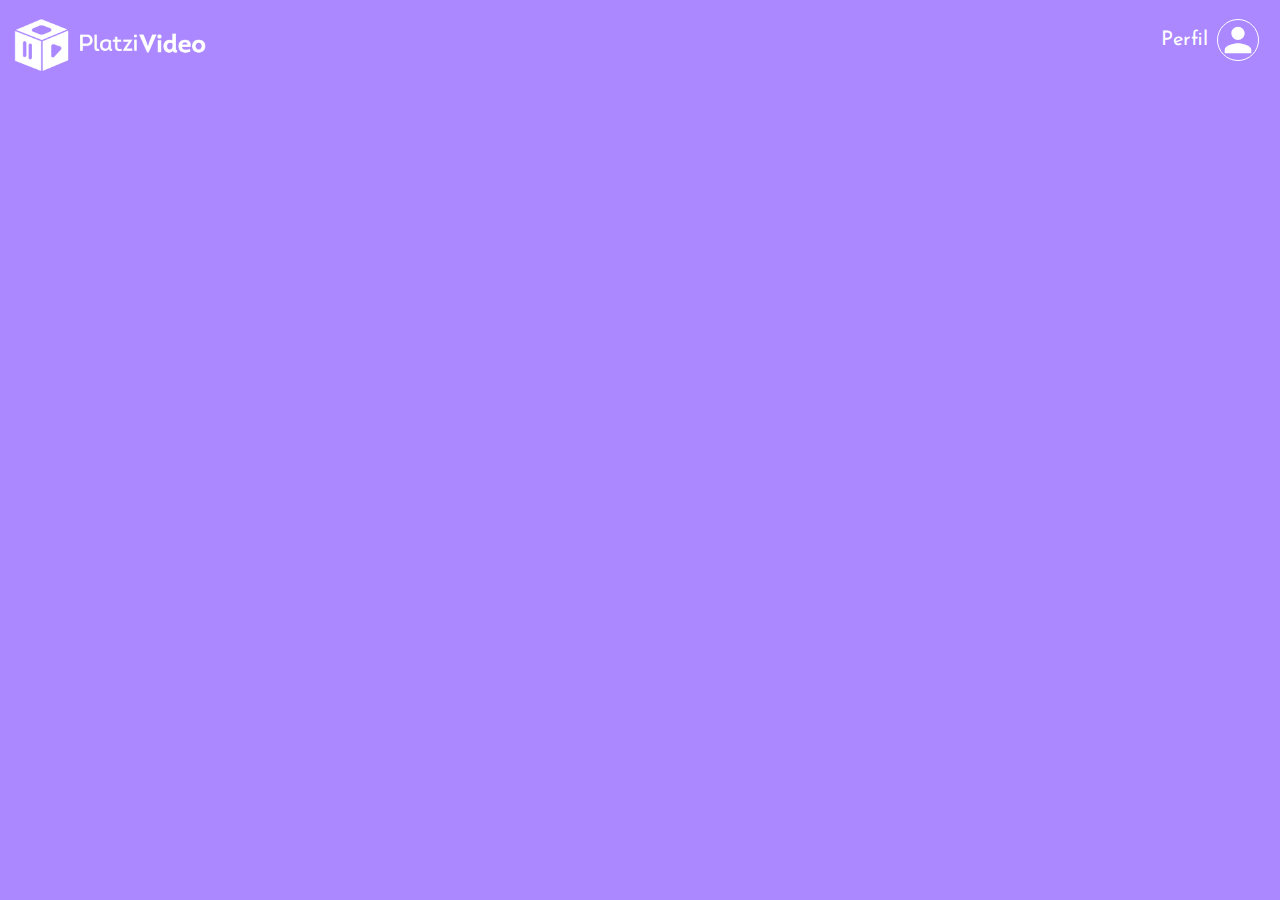
<file: header.html>
<!DOCTYPE html>
<html lang="en">
<head>
    <meta charset="UTF-8">
    <meta name="viewport" content="width=device-width, initial-scale=1.0">
    <meta http-equiv="X-UA-Compatible" content="ie=edge">
    <title>Document</title>
    <link rel="stylesheet" href="css/header.css">
    <link href="https://fonts.googleapis.com/icon?family=Material+Icons"
      rel="stylesheet">
</head>
<body>
    <header class="header">
        <img class="header__img" src="img/logo-platzi-video-BW2.png" alt="LogoPlatziVideo">
        <div class="header__menu">
            <div class="header__menu--perfil">
                    <p>Perfil</p>
                    <img class="menu__perfil--perfil" src="img/ico-perfil.svg" alt="Icono Perfil">           
            </div>
            <ul>
                <li><a href="/">Cuenta</a></li>
                <li><a href="/">Cerrar Sesion</a></li>
            </ul>
        </div>
    </header>
</body>
</html>
</file>
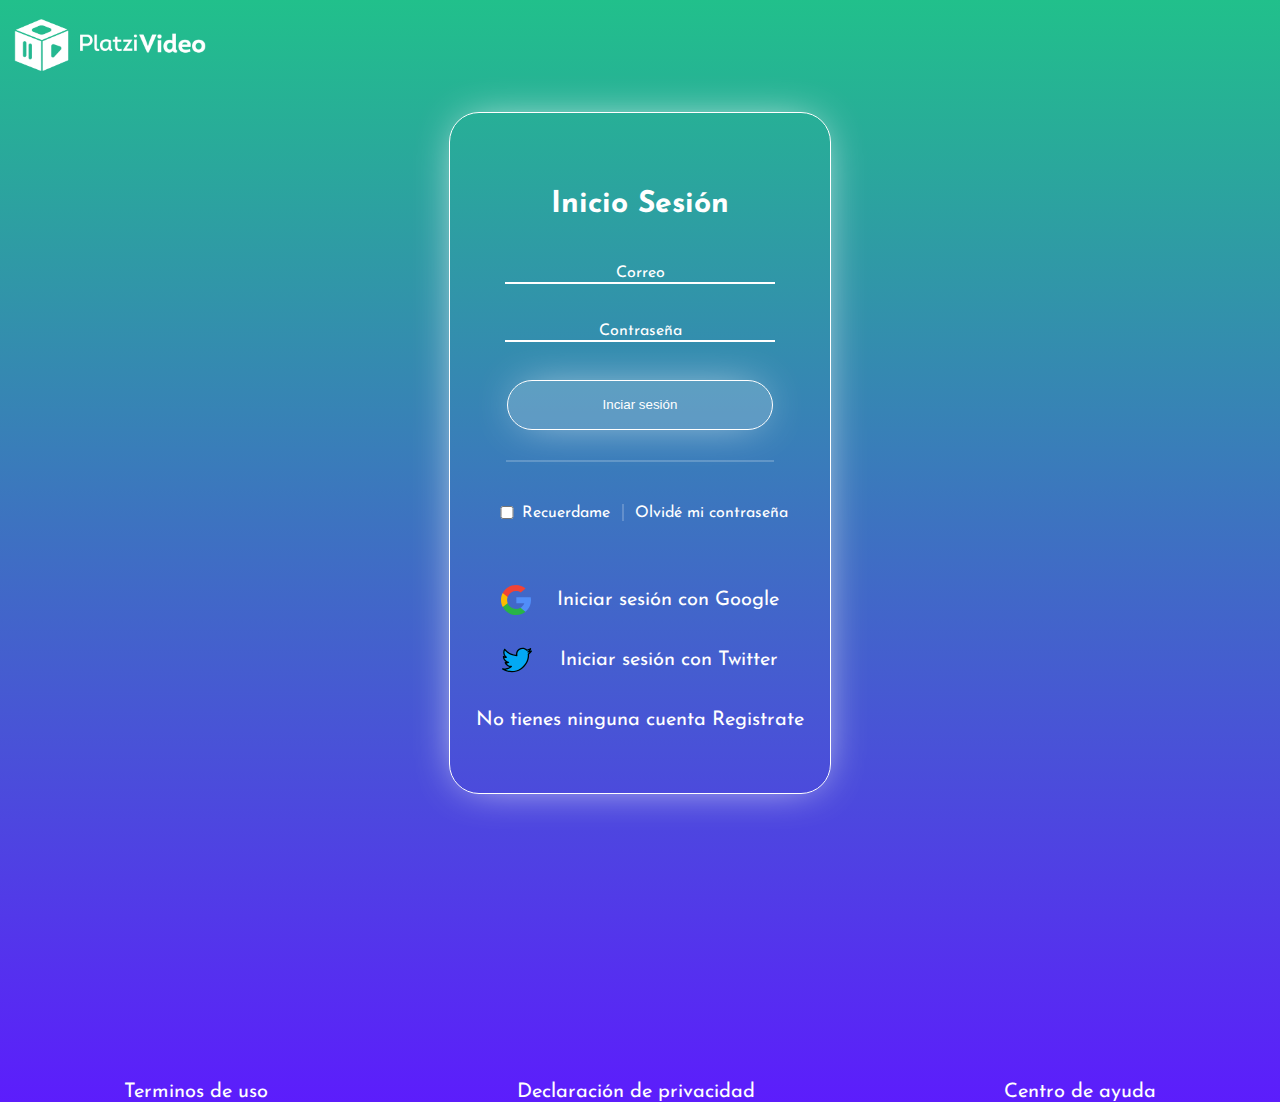
<file: inicio.html>
<!DOCTYPE html>
<html lang="en">
<head>
    <meta charset="UTF-8">
    <meta name="viewport" content="width=device-width, initial-scale=1.0">
    <meta http-equiv="X-UA-Compatible" content="ie=edge">
    <title>Document</title>
    <link rel="stylesheet" href="css/index.css">
</head>
<body class="fondoDegradadoVerdeMorado">
    <header class="header">
        <img class="header__img" src="img/logo-platzi-video-BW2.png" alt="LogoPlatziVideo">
    </header>
    <section class="login">
        <div class="login__container">
            <form class="login__container--form">
                <h2 class="form--titulo">Inicio Sesión</h2>
                <input class=" input inputLineaInferior form--titulo__correo" type="email" placeholder="Correo" required>
                <input class=" input inputLineaInferior form--titulo__clave" type="password" placeholder="Contraseña" required>
                <button type="submit" class="botonRedondoBlanco">Inciar sesión</button>
                <hr>
                <div class="form--opciones">
                        <input type="checkbox" placeholder="Recuérdame" id="recordarme">
                        <label for="recordarme">Recuerdame</label>
                        <hr>
                        <a href="">Olvidé mi contraseña</a> 
                </div>      
            </form>
            <div class="login__container--socialMedia">
                <div class="socialMedia--google socialMedia">
                    <img src="img/ico-google.svg" alt="google">
                    <p>Iniciar sesión con Google</p>
                </div>
                <div class="socialMedia--twitter socialMedia">
                    <img src="img/ico-twitter.svg" alt="Twitter">
                    <p>Iniciar sesión con Twitter</p>
                </div>
            </div>
            <div class="login__container--registro">
                <p>No tienes ninguna cuenta <a href="#">Registrate</a></p>
            </div>
        </div>
    </section>
    <footer>
        <a href="#">Terminos de uso</a>
        <a href="#">Declaración de privacidad</a>
        <a href="#">Centro de ayuda</a>
    </footer>
</body>

</html>
</file>
<file: css/header.css>
@import url('https://fonts.googleapis.com/css?family=Josefin+Sans&display=swap');
body{
    margin: 0%;
    background-color: #AB88FF;
    font-family: 'Josefin Sans', sans-serif;
    font-size: 20px
}

.header{
    width: 100%;
    height: 80px;
    background-color: #AB88FF;
    display: flex;
    justify-content: space-between;
    align-items: center;
    color: #fff;
}
.header__img{
    width: 200px;
    margin-top: 10px;
    margin-left: 10px;
}
.header__menu{
    margin-right: 30px;
}
.header__menu--perfil{
    display: flex;
    justify-content: space-between;
    align-items: center;
}
.header__menu--perfil p{
    padding-right: 10%;

}
.menu__perfil--perfil{
    margin-right: 1%;
    height: 40px;
    border-radius: 50%;
    border: 1px solid #fff

}
.header__menu ul{
    list-style: none;
    padding: 0%;
    position: fixed;
    display: inline;
    text-align: right;
    display: none;
    margin: 0 0px 0px 0;
    right: 2%;
}
.header__menu:hover ul, il:hover{
    display: block;
}
.header__menu li {
    
    margin: 10px 0px
}

.header__menu li a{
    text-decoration: none;
    color: #fff;
}
</file>
<file: css/index.css>
@import url('https://fonts.googleapis.com/css?family=Josefin+Sans&display=swap');
body{
    margin: 0%;
    color: #fff;
    font-family: 'Josefin Sans', sans-serif;
    font-size: 20px
}
.fondoDegradadoVerdeMorado{
    background: rgba(33,192,139,1);
    background: -moz-linear-gradient(top, rgba(33,192,139,1) 0%, rgba(92,29,252,1) 100%);
    background: -webkit-gradient(left top, left bottom, color-stop(0%, rgba(33,192,139,1)), color-stop(100%, rgba(92,29,252,1)));
    background: -webkit-linear-gradient(top, rgba(33,192,139,1) 0%, rgba(92,29,252,1) 100%);
    background: -o-linear-gradient(top, rgba(33,192,139,1) 0%, rgba(92,29,252,1) 100%);
    background: -ms-linear-gradient(top, rgba(33,192,139,1) 0%, rgba(92,29,252,1) 100%);
    background: linear-gradient(to bottom, rgba(33,192,139,1) 0%, rgba(92,29,252,1) 100%);
    filter: progid:DXImageTransform.Microsoft.gradient( startColorstr='#21c08b', endColorstr='#5c1dfc', GradientType=0 );

}

.fondoMorado{
    background-color: #8F57FD;
}
.header{
    width: 100%;
    height: 80px;
    display: flex;
    justify-content: space-between;
    align-items: center;
    color: #fff;
}
.header__img{
    width: 200px;
    margin-top: 10px;
    margin-left: 10px;
}
.header__menu{
    margin-right: 30px;
}
.header__menu--perfil{
    display: flex;
    justify-content: space-between;
    align-items: center;
}
.header__menu--perfil p{
    padding-right: 10%;

}
.menu__perfil--perfil{
    margin-right: 1%;
    height: 40px;
    border-radius: 50%;
    border: 1px solid #fff

}
.header__menu ul{
    list-style: none;
    padding: 0%;
    position: fixed;
    display: inline;
    text-align: right;
    display: none;
    margin: 0 0px 0px 0;
    right: 2%;
}
.header__menu:hover ul, il:hover{
    display: block;
}
.header__menu li {
    
    margin: 10px 0px
}

.header__menu li a{
    text-decoration: none;
    color: #fff;
}
.buscador{
    margin-top: 12%;
    display: flex;
    flex-direction: column;
    justify-content: center;
    align-items: center;
}
.buscador h2{
    color: #fff;;
}
.input{
   
    font-family: 'Josefin Sans', sans-serif;
    font-size: 16px;
    outline: none;
    color: #fff;
    
}
.input::placeholder{
    color: #fff;
}
.inputRedondeado{
    padding-left: 3%;
    border: 2px solid #fff;
    border-radius: 30px;
    background-color: rgba(255, 255, 255, 0.1);
}
.inputLineaInferior{
    border-top: 0px;
    border-bottom: 2px solid #fff;
    border-left: 0px;
    border-right: 0px;
    background-color: transparent;
}
.inputLineaInferior::placeholder{
    text-align: center;

}
.botonRedondoBlanco{
    color: #fff;
    border: 1px solid #fff;
    background-color: #ffffff33;
    border-radius: 30px;
    height: 50px;
    width: 70%;
    -webkit-box-shadow: 0px 0px 45px -14px #fff;
    -moz-box-shadow: 0px 0px 45px -14px #fff;
    box-shadow: 0px 0px 45px -14px #fff;
}
.botonRedondoBlanco:hover{
    color: #000;
    border: 1px solid #fff;
    background-color: #E6AF2E;
    border-radius: 30px;
    height: 50px;
    width: 70%;
    -webkit-box-shadow: 0px 0px 45px -14px #fff;
    -moz-box-shadow: 0px 0px 45px -14px #fff;
    box-shadow: 0px 0px 45px -14px #fff;
}
.buscador input{
    width: 80%;
    height: 50px;
}
.carrusel{
    width: 100%;
    overflow: scroll;
    padding: 30px;
    position: relative;
}
.carrusel__contenedor{
    white-space: nowrap;
    margin: 70px 0;
    padding-bottom: 10px;
}
.carrusel--item{
    width: 200px;
    height: 250px;
    border-radius: 20px;
    overflow: hidden;
    margin-right: 10px;
    display: inline-block;
    cursor: pointer;
    transition: 450ms all;
    transform-origin: center left;
    position: relative;
    color: #fff
}
.carrusel--item:hover ~ .carrusel--item{
transform: translate3d(100px,0,0)
}
.carrusel__contenedor:hover .carrusel--item{
    opacity: 0.3;
}
.carrusel__contenedor:hover .carrusel--item:hover{
    transform: scale(1.5);
    opacity: 1;

}
.carrusel--item__img{
    width: 200px;
    height: 250px;
    object-fit: cover;
}
.carrusel--item__detalle{
    background: linear-gradient(to top, rgba(0, 0, 0, 0, 0.9),rgba(0, 0, 0, 0, 1));
    font-size: 10px;
    opacity: 0;
    transition: 450ms opacity;
    padding: 10px;
    position: absolute;
    top: 50%;
    bottom: 0;
    left: 0px;
    right: 0;
    text-align: center;
}

.carrusel--item:hover .carrusel--item__detalle{
    opacity: 1;
}

.login{
    margin-top: 2.5%;
    display: flex;
    justify-content: center;
    min-height: calc(100vh);
}
.login__container{
    border: 1px solid #fff;
    border-radius: 30px;
    text-align: center;
    width: 380px;
    height: 680px;
    -webkit-box-shadow: 0px 0px 45px -14px #fff;
    -moz-box-shadow: 0px 0px 45px -14px #fff;
    box-shadow: 0px 0px 45px -14px #fff;
}

.form--titulo{
    margin-top: 20%;
}
.login__container--form input{
    margin: 5%;
    width: 70%
}
.login__container--form input{
    margin: 5%;
    width: 70%
}
.login__container--form input:focus{
    border-bottom: 2px solid #E6AF2E;
}

.login__container--form button{
    margin-top: 5%
}

.login__container--form hr{
    margin-top: 8%;
    margin-bottom: 8%;
    border: 1px solid #ffffff33;
    width: 70%;
}
.form--opciones{
    display: flex;
    align-items: center;
    justify-content: center;
    font-size: 16px;
}
#recordarme{
    margin: initial;
    width: 30px;
    text-decoration: none;
}
.form--opciones hr {
    width: 0%;
    height: 15px;
    margin: 3%;
}
.form--opciones a{
    text-decoration: none;
    color: #fff;
    font-size: 16px;
}
.form--opciones a:hover{
    text-decoration: none;
    color: #E6AF2E;
    font-size: 16px;
}
.login__container--socialMedia{
    display: flex;
    flex-direction: column;
    align-items: center;
    justify-content: center;
    margin-top: 10%;
}

.socialMedia{
    display: flex;
    align-items: center;
    justify-content: space-around;
    width: 80%;

}

.socialMedia--google:hover{

    background-color: #ffffff33;
    border-radius: 30px;
    border: 1px solid #fff;
}
.socialMedia--twitter:hover{

    background-color: #2168b933;
    border-radius: 30px;
    border: 1px solid #fff;
}
.socialMedia img{
    width: 30px;
}
.login__container--registro a {
    text-decoration: none;
    color: #fff;
}
.login__container--registro a:hover{
    text-decoration: none;
    color: #E6AF2E;
}
footer{
    display: flex;
    justify-content: space-around;
    text-align: center;
    margin-top: 5.5%;
    margin-bottom: 0%;
}
footer a{
    text-decoration: none;
    color: #fff;
}
footer a:hover{
    text-decoration: none;
    color: #E6AF2E;
}
</file>
